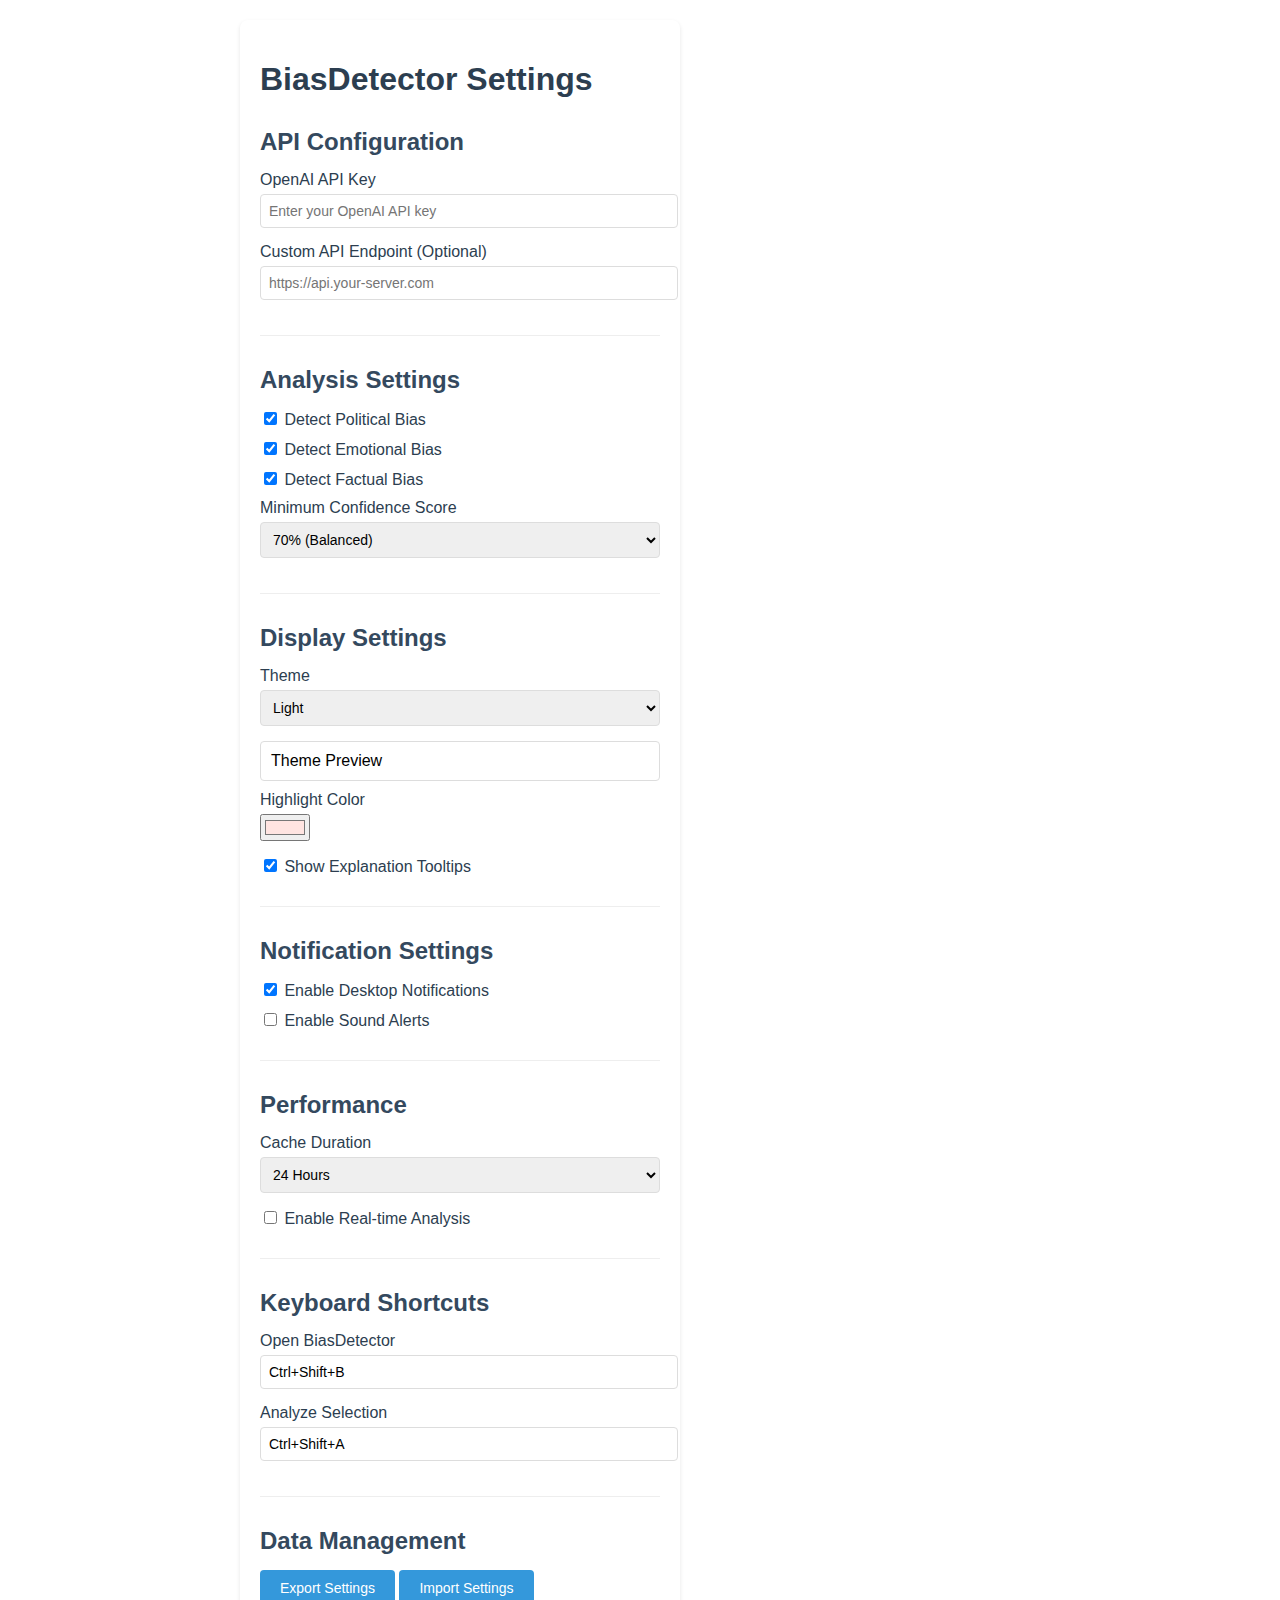
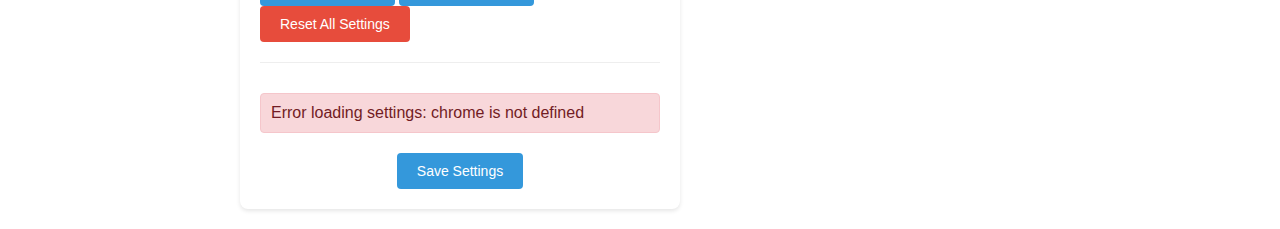
<file: extension/options.html>
<!DOCTYPE html>
<html lang="en">
<head>
    <meta charset="UTF-8">
    <meta name="viewport" content="width=device-width, initial-scale=1.0">
    <title>BiasDetector Settings</title>
    <link rel="stylesheet" href="styles.css">
    <style>
        body {
            width: 100%;
            max-width: 800px;
            margin: 0 auto;
            padding: 20px;
            font-family: -apple-system, BlinkMacSystemFont, 'Segoe UI', Roboto, Oxygen, Ubuntu, Cantarell, sans-serif;
        }
        
        .container {
            background: white;
            padding: 20px;
            border-radius: 8px;
            box-shadow: 0 2px 4px rgba(0,0,0,0.1);
        }

        .section {
            margin-bottom: 30px;
            padding-bottom: 20px;
            border-bottom: 1px solid #eee;
        }

        .section:last-child {
            border-bottom: none;
        }

        h1 {
            color: #2c3e50;
            margin-bottom: 30px;
        }

        h2 {
            color: #34495e;
            font-size: 1.5em;
            margin-bottom: 15px;
        }

        .form-group {
            margin-bottom: 15px;
        }

        label {
            display: block;
            margin-bottom: 5px;
            font-weight: 500;
            color: #2c3e50;
        }

        input[type="text"],
        input[type="password"],
        select {
            width: 100%;
            padding: 8px;
            border: 1px solid #ddd;
            border-radius: 4px;
            font-size: 14px;
        }

        .checkbox-group {
            margin: 10px 0;
        }

        button {
            background: #3498db;
            color: white;
            border: none;
            padding: 10px 20px;
            border-radius: 4px;
            cursor: pointer;
            font-size: 14px;
            transition: background 0.3s;
        }

        button:hover {
            background: #2980b9;
        }

        .status {
            margin-top: 10px;
            padding: 10px;
            border-radius: 4px;
        }

        .success {
            background: #d4edda;
            color: #155724;
            border: 1px solid #c3e6cb;
        }

        .error {
            background: #f8d7da;
            color: #721c24;
            border: 1px solid #f5c6cb;
        }

        .theme-preview {
            padding: 10px;
            margin: 10px 0;
            border-radius: 4px;
            border: 1px solid #ddd;
        }
    </style>
</head>
<body>
    <div class="container">
        <h1>BiasDetector Settings</h1>
        
        <div class="section">
            <h2>API Configuration</h2>
            <div class="form-group">
                <label for="apiKey">OpenAI API Key</label>
                <input type="password" id="apiKey" placeholder="Enter your OpenAI API key">
            </div>
            <div class="form-group">
                <label for="apiEndpoint">Custom API Endpoint (Optional)</label>
                <input type="text" id="apiEndpoint" placeholder="https://api.your-server.com">
            </div>
        </div>

        <div class="section">
            <h2>Analysis Settings</h2>
            <div class="checkbox-group">
                <label>
                    <input type="checkbox" id="detectPolitical" checked>
                    Detect Political Bias
                </label>
            </div>
            <div class="checkbox-group">
                <label>
                    <input type="checkbox" id="detectEmotional" checked>
                    Detect Emotional Bias
                </label>
            </div>
            <div class="checkbox-group">
                <label>
                    <input type="checkbox" id="detectFactual" checked>
                    Detect Factual Bias
                </label>
            </div>
            <div class="form-group">
                <label for="minConfidence">Minimum Confidence Score</label>
                <select id="minConfidence">
                    <option value="0.5">50% (More Detection)</option>
                    <option value="0.7" selected>70% (Balanced)</option>
                    <option value="0.9">90% (High Precision)</option>
                </select>
            </div>
        </div>

        <div class="section">
            <h2>Display Settings</h2>
            <div class="form-group">
                <label for="theme">Theme</label>
                <select id="theme">
                    <option value="light">Light</option>
                    <option value="dark">Dark</option>
                    <option value="system">System Default</option>
                </select>
            </div>
            <div class="theme-preview" id="themePreview">
                Theme Preview
            </div>
            <div class="form-group">
                <label for="highlightColor">Highlight Color</label>
                <input type="color" id="highlightColor" value="#FFE4E1">
            </div>
            <div class="checkbox-group">
                <label>
                    <input type="checkbox" id="showTooltips" checked>
                    Show Explanation Tooltips
                </label>
            </div>
        </div>

        <div class="section">
            <h2>Notification Settings</h2>
            <div class="checkbox-group">
                <label>
                    <input type="checkbox" id="enableNotifications" checked>
                    Enable Desktop Notifications
                </label>
            </div>
            <div class="checkbox-group">
                <label>
                    <input type="checkbox" id="soundAlerts">
                    Enable Sound Alerts
                </label>
            </div>
        </div>

        <div class="section">
            <h2>Performance</h2>
            <div class="form-group">
                <label for="cacheTime">Cache Duration</label>
                <select id="cacheTime">
                    <option value="0">No Cache</option>
                    <option value="3600">1 Hour</option>
                    <option value="86400" selected>24 Hours</option>
                    <option value="604800">1 Week</option>
                </select>
            </div>
            <div class="checkbox-group">
                <label>
                    <input type="checkbox" id="realTimeAnalysis">
                    Enable Real-time Analysis
                </label>
            </div>
        </div>

        <div class="section">
            <h2>Keyboard Shortcuts</h2>
            <div class="form-group">
                <label>Open BiasDetector</label>
                <input type="text" id="shortcutOpen" value="Ctrl+Shift+B" readonly>
            </div>
            <div class="form-group">
                <label>Analyze Selection</label>
                <input type="text" id="shortcutAnalyze" value="Ctrl+Shift+A" readonly>
            </div>
        </div>

        <div class="section">
            <h2>Data Management</h2>
            <button id="exportData">Export Settings</button>
            <button id="importData">Import Settings</button>
            <button id="resetData" style="background: #e74c3c;">Reset All Settings</button>
        </div>

        <div id="status" class="status" style="display: none;"></div>
        
        <div style="text-align: center; margin-top: 20px;">
            <button id="saveSettings">Save Settings</button>
        </div>
    </div>
    <script src="options.js"></script>
</body>
</html>
</file>
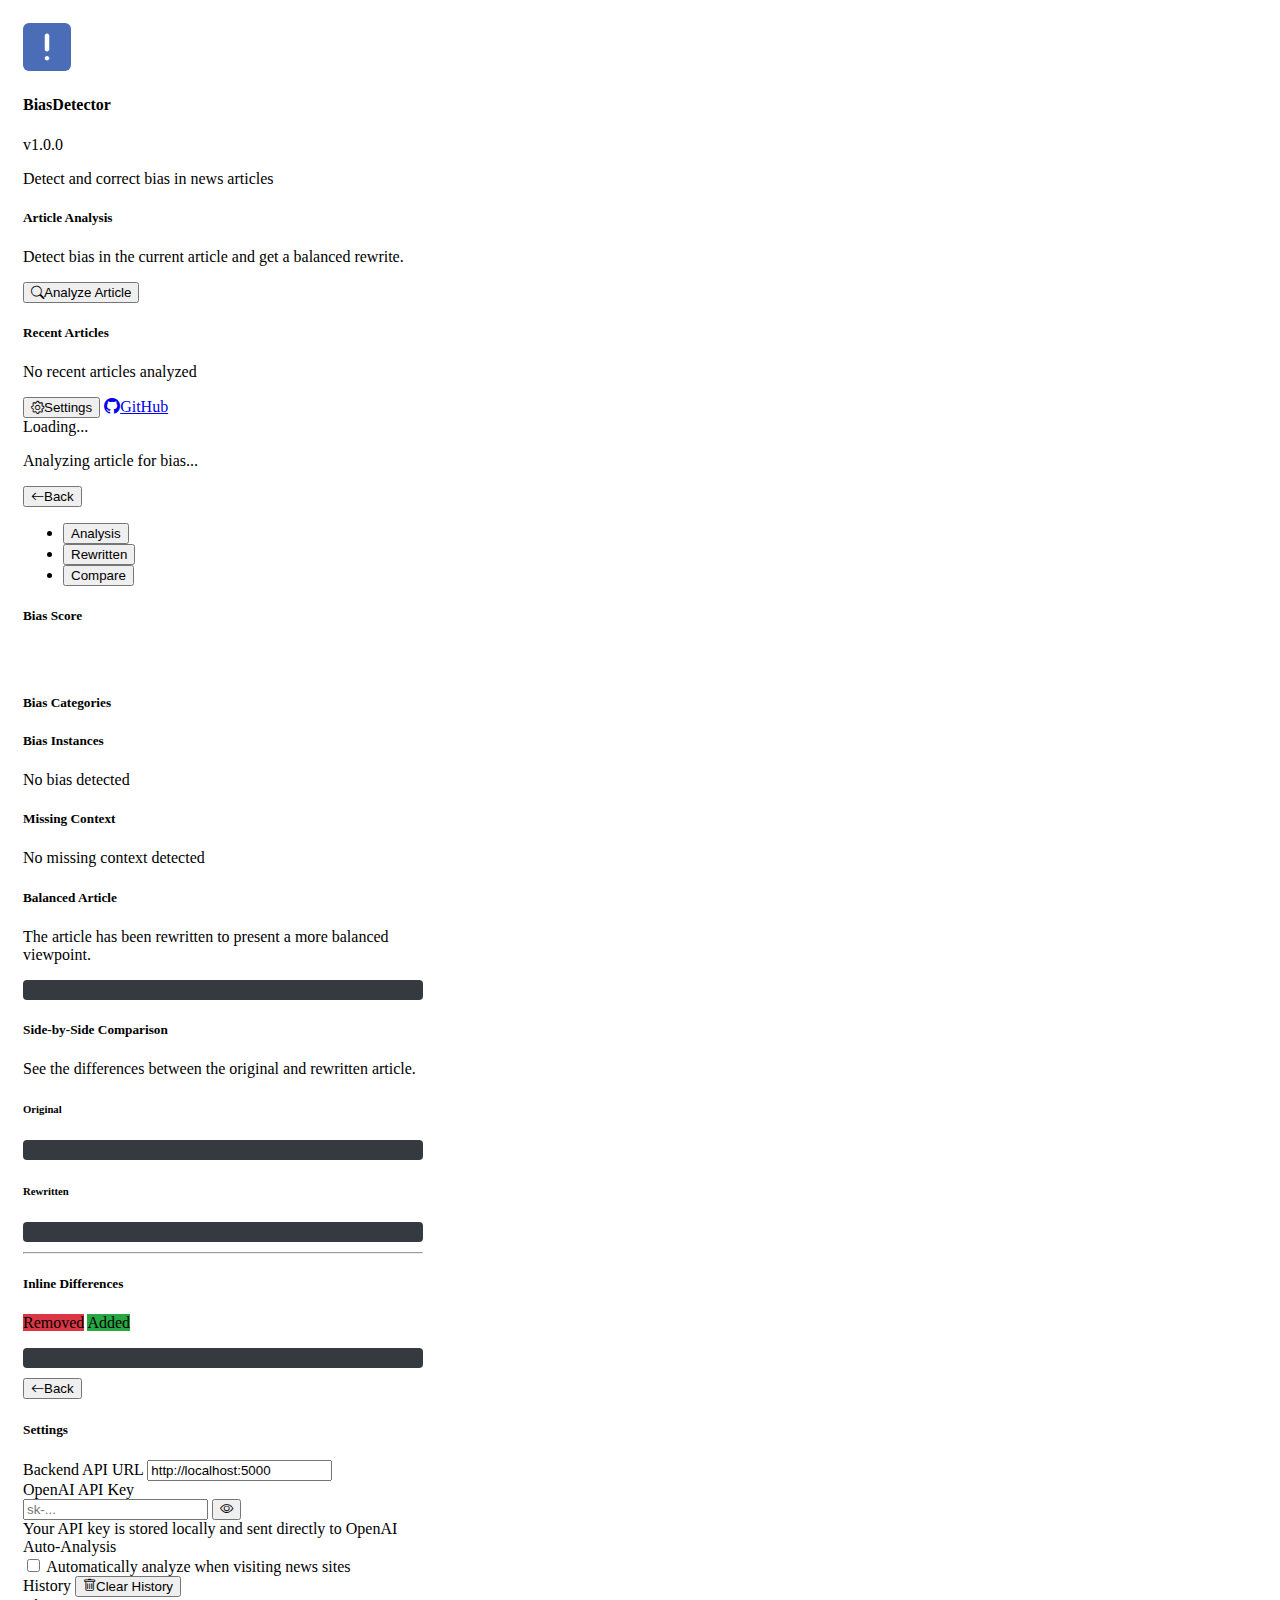
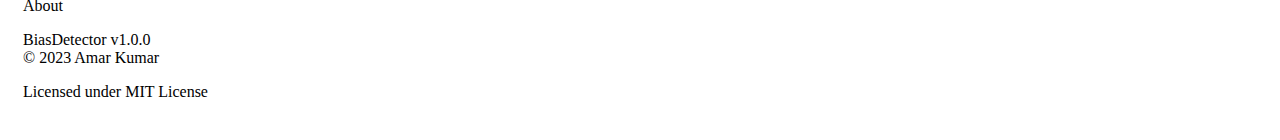
<file: extension/popup.html>
<!DOCTYPE html>
<html lang="en">
<head>
  <meta charset="UTF-8">
  <meta name="viewport" content="width=device-width, initial-scale=1.0">
  <title>BiasDetector</title>
  <link href="https://cdn.replit.com/agent/bootstrap-agent-dark-theme.min.css" rel="stylesheet">
  <link href="https://cdn.jsdelivr.net/npm/bootstrap-icons@1.7.2/font/bootstrap-icons.css" rel="stylesheet">
  <link rel="stylesheet" href="styles.css">
</head>
<body data-bs-theme="dark">
  <div class="container">
    <div class="header">
      <div class="d-flex align-items-center justify-content-between mb-3">
        <div class="d-flex align-items-center">
          <img src="images/icon48.svg" alt="BiasDetector Logo" class="me-2">
          <h4 class="m-0">BiasDetector</h4>
        </div>
        <span class="badge rounded-pill bg-info" id="version">v1.0.0</span>
      </div>
      <p class="text-muted small mb-3">Detect and correct bias in news articles</p>
    </div>

    <!-- Initial View -->
    <div id="initial-view">
      <div class="card mb-3">
        <div class="card-body">
          <h5 class="card-title">Article Analysis</h5>
          <p class="card-text">Detect bias in the current article and get a balanced rewrite.</p>
          <button id="analyze-btn" class="btn btn-primary w-100">
            <i class="bi bi-search me-2"></i>Analyze Article
          </button>
        </div>
      </div>

      <div class="card mb-3">
        <div class="card-body">
          <h5 class="card-title">Recent Articles</h5>
          <div id="recent-articles">
            <p class="text-center text-muted small py-3">No recent articles analyzed</p>
          </div>
        </div>
      </div>

      <div class="d-flex justify-content-center">
        <button id="settings-btn" class="btn btn-sm btn-outline-secondary me-2">
          <i class="bi bi-gear me-1"></i>Settings
        </button>
        <a href="https://github.com/amarzeus/BiasDetector" target="_blank" class="btn btn-sm btn-outline-secondary">
          <i class="bi bi-github me-1"></i>GitHub
        </a>
      </div>
    </div>

    <!-- Loading View -->
    <div id="loading-view" class="d-none text-center py-5">
      <div class="spinner-border text-primary mb-3" role="status">
        <span class="visually-hidden">Loading...</span>
      </div>
      <p id="loading-message">Analyzing article for bias...</p>
    </div>

    <!-- Results View -->
    <div id="results-view" class="d-none">
      <div class="mb-3">
        <button id="back-btn" class="btn btn-sm btn-outline-secondary">
          <i class="bi bi-arrow-left me-1"></i>Back
        </button>
      </div>

      <ul class="nav nav-tabs mb-3" id="resultTabs" role="tablist">
        <li class="nav-item" role="presentation">
          <button class="nav-link active" id="analysis-tab" data-bs-toggle="tab" data-bs-target="#analysis" type="button" role="tab" aria-controls="analysis" aria-selected="true">Analysis</button>
        </li>
        <li class="nav-item" role="presentation">
          <button class="nav-link" id="rewritten-tab" data-bs-toggle="tab" data-bs-target="#rewritten" type="button" role="tab" aria-controls="rewritten" aria-selected="false">Rewritten</button>
        </li>
        <li class="nav-item" role="presentation">
          <button class="nav-link" id="compare-tab" data-bs-toggle="tab" data-bs-target="#compare" type="button" role="tab" aria-controls="compare" aria-selected="false">Compare</button>
        </li>
      </ul>

      <div class="tab-content" id="resultTabsContent">
        <!-- Analysis Tab -->
        <div class="tab-pane fade show active" id="analysis" role="tabpanel" aria-labelledby="analysis-tab">
          <div class="card mb-3">
            <div class="card-body">
              <div class="d-flex justify-content-between align-items-center mb-3">
                <h5 class="card-title mb-0">Bias Score</h5>
                <div id="bias-score-badge" class="bias-score">
                  <span id="bias-score">0</span>/100
                </div>
              </div>
              <div class="progress mb-3">
                <div id="bias-score-bar" class="progress-bar" role="progressbar" style="width: 0%;" aria-valuenow="0" aria-valuemin="0" aria-valuemax="100"></div>
              </div>
              <div id="bias-assessment" class="small text-muted"></div>
            </div>
          </div>

          <div class="card mb-3">
            <div class="card-body">
              <h5 class="card-title">Bias Categories</h5>
              <div id="bias-categories" class="mt-3"></div>
            </div>
          </div>

          <div class="card mb-3">
            <div class="card-body">
              <h5 class="card-title">Bias Instances</h5>
              <div id="bias-instances" class="mt-3">
                <p class="text-center text-muted small py-3">No bias detected</p>
              </div>
            </div>
          </div>

          <div class="card mb-3">
            <div class="card-body">
              <h5 class="card-title">Missing Context</h5>
              <div id="missing-context" class="mt-3">
                <p class="text-center text-muted small py-3">No missing context detected</p>
              </div>
            </div>
          </div>
        </div>

        <!-- Rewritten Tab -->
        <div class="tab-pane fade" id="rewritten" role="tabpanel" aria-labelledby="rewritten-tab">
          <div class="card">
            <div class="card-body">
              <h5 class="card-title">Balanced Article</h5>
              <p class="text-muted small">The article has been rewritten to present a more balanced viewpoint.</p>
              <div id="rewritten-content" class="mt-3 article-content"></div>
            </div>
          </div>
        </div>

        <!-- Compare Tab -->
        <div class="tab-pane fade" id="compare" role="tabpanel" aria-labelledby="compare-tab">
          <div class="card">
            <div class="card-body">
              <h5 class="card-title">Side-by-Side Comparison</h5>
              <p class="text-muted small">See the differences between the original and rewritten article.</p>
              
              <div class="row mt-3">
                <div class="col-6">
                  <h6 class="text-muted">Original</h6>
                  <div id="original-content" class="article-content"></div>
                </div>
                <div class="col-6">
                  <h6 class="text-muted">Rewritten</h6>
                  <div id="compare-rewritten-content" class="article-content"></div>
                </div>
              </div>
              
              <hr>
              
              <h5 class="card-title mt-4">Inline Differences</h5>
              <p class="text-muted small">
                <span class="badge bg-danger">Removed</span>
                <span class="badge bg-success">Added</span>
              </p>
              <div id="diff-content" class="mt-3 article-content"></div>
            </div>
          </div>
        </div>
      </div>
    </div>

    <!-- Settings View -->
    <div id="settings-view" class="d-none">
      <div class="mb-3">
        <button id="settings-back-btn" class="btn btn-sm btn-outline-secondary">
          <i class="bi bi-arrow-left me-1"></i>Back
        </button>
      </div>

      <div class="card">
        <div class="card-body">
          <h5 class="card-title">Settings</h5>
          
          <div class="mb-3">
            <label for="api-url" class="form-label">Backend API URL</label>
            <input type="text" class="form-control" id="api-url" value="http://localhost:5000">
          </div>
          
          <div class="mb-3">
            <label for="openai-api-key" class="form-label">OpenAI API Key</label>
            <div class="input-group">
              <input type="password" class="form-control" id="openai-api-key" placeholder="sk-...">
              <button class="btn btn-outline-secondary" type="button" id="toggle-api-key">
                <i class="bi bi-eye"></i>
              </button>
            </div>
            <div class="form-text">Your API key is stored locally and sent directly to OpenAI</div>
          </div>
          
          <div class="mb-3">
            <label class="form-label d-block">Auto-Analysis</label>
            <div class="form-check form-switch">
              <input class="form-check-input" type="checkbox" id="auto-analyze">
              <label class="form-check-label" for="auto-analyze">Automatically analyze when visiting news sites</label>
            </div>
          </div>
          
          <div class="mb-3">
            <label class="form-label">History</label>
            <button id="clear-history-btn" class="btn btn-sm btn-outline-danger">
              <i class="bi bi-trash me-1"></i>Clear History
            </button>
          </div>
          
          <div class="mb-3">
            <label class="form-label">About</label>
            <p class="text-muted small">BiasDetector v1.0.0<br>© 2023 Amar Kumar</p>
            <p class="text-muted small">Licensed under MIT License</p>
          </div>
        </div>
      </div>
    </div>
  </div>

  <script src="https://cdn.jsdelivr.net/npm/bootstrap@5.1.3/dist/js/bootstrap.bundle.min.js"></script>
  <script src="popup.js"></script>
</body>
</html>
</file>
<file: extension/styles.css>
/* BiasDetector Extension Styles */

:root {
  --bd-primary: #4b6cb7;
  --bd-primary-dark: #3a5a99;
  --bd-success: #28a745;
  --bd-warning: #ffc107;
  --bd-danger: #dc3545;
  --bd-light: #f8f9fa;
  --bd-dark: #343a40;
  --bd-bg: #ffffff;
  --bd-text: #212529;
  --bd-border: #dee2e6;
  --bd-border-radius: 0.25rem;
  --bd-box-shadow: 0 0.125rem 0.25rem rgba(0, 0, 0, 0.075);
}

[data-bs-theme=dark] {
  --bd-primary: #4b6cb7;
  --bd-primary-dark: #3a5a99;
  --bd-success: #28a745;
  --bd-warning: #ffc107;
  --bd-danger: #dc3545;
  --bd-light: #343a40;
  --bd-dark: #f8f9fa;
  --bd-bg: #212529;
  --bd-text: #f8f9fa;
  --bd-border: #495057;
  --bd-box-shadow: 0 0.125rem 0.25rem rgba(0, 0, 0, 0.25);
}

/* Popup styles */
.container {
  width: 400px;
  max-width: 100%;
  padding: 15px;
}

.header {
  margin-bottom: 20px;
}

.bias-score {
  display: inline-block;
  padding: 0.25rem 0.5rem;
  border-radius: var(--bd-border-radius);
  color: white;
  font-weight: 600;
}

.bg-success {
  background-color: var(--bd-success) !important;
}

.bg-warning {
  background-color: var(--bd-warning) !important;
}

.bg-danger {
  background-color: var(--bd-danger) !important;
}

.article-content {
  max-height: 300px;
  overflow-y: auto;
  padding: 10px;
  background-color: var(--bd-light);
  border-radius: var(--bd-border-radius);
  margin-bottom: 10px;
}

.diff-removed {
  background-color: rgba(220, 53, 69, 0.2);
  text-decoration: line-through;
}

.diff-added {
  background-color: rgba(40, 167, 69, 0.2);
}

/* Content script overlay styles */
.bias-detector-overlay {
  position: fixed;
  top: 0;
  right: 0;
  width: 600px;
  max-width: 100%;
  height: 100vh;
  background-color: white;
  box-shadow: -2px 0 10px rgba(0, 0, 0, 0.1);
  z-index: 2147483647;
  display: flex;
  flex-direction: column;
  font-family: -apple-system, BlinkMacSystemFont, "Segoe UI", Roboto, "Helvetica Neue", Arial, sans-serif;
  color: #212529;
}

.bias-detector-header {
  display: flex;
  align-items: center;
  justify-content: space-between;
  padding: 15px;
  border-bottom: 1px solid #dee2e6;
  background-color: #f8f9fa;
}

.bias-detector-title {
  display: flex;
  align-items: center;
  font-size: 18px;
  font-weight: 600;
  color: #4b6cb7;
}

.bias-detector-icon {
  margin-right: 8px;
  color: #4b6cb7;
}

.bias-detector-score {
  padding: 5px 10px;
  border-radius: 4px;
  font-weight: 600;
  color: white;
}

.bias-detector-score-low {
  background-color: #28a745;
}

.bias-detector-score-medium {
  background-color: #ffc107;
  color: #212529;
}

.bias-detector-score-high {
  background-color: #dc3545;
}

.bias-detector-close {
  background: none;
  border: none;
  cursor: pointer;
  color: #6c757d;
}

.bias-detector-close:hover {
  color: #343a40;
}

.bias-detector-tabs {
  display: flex;
  border-bottom: 1px solid #dee2e6;
<<<<<<< HEAD
  position: relative;
  z-index: 10;
=======
>>>>>>> 7b55693 (Add project files and documentation for the BiasDetector Chrome extension.)
}

.bias-detector-tab {
  flex: 1;
<<<<<<< HEAD
  padding: 12px 10px;
  margin: 0 2px;
  text-align: center;
  background: #f8f9fa;
  border: 1px solid #dee2e6;
  border-bottom: 3px solid transparent;
  border-top-left-radius: 4px;
  border-top-right-radius: 4px;
  cursor: pointer;
  font-weight: 600;
  color: #6c757d;
  position: relative;
  z-index: 5;
  transition: all 0.2s ease;
  outline: none;
}

.bias-detector-tab:hover {
  background-color: #e9ecef;
  color: #4b6cb7;
  z-index: 6;
}

.bias-detector-tab.active {
  background-color: #fff;
  border-bottom-color: #4b6cb7;
  color: #4b6cb7;
  z-index: 7;
  box-shadow: 0 -2px 5px rgba(0, 0, 0, 0.05);
=======
  padding: 10px;
  text-align: center;
  background: none;
  border: none;
  border-bottom: 3px solid transparent;
  cursor: pointer;
  font-weight: 500;
  color: #6c757d;
}

.bias-detector-tab:hover {
  background-color: #f8f9fa;
  color: #4b6cb7;
}

.bias-detector-tab.active {
  border-bottom-color: #4b6cb7;
  color: #4b6cb7;
>>>>>>> 7b55693 (Add project files and documentation for the BiasDetector Chrome extension.)
}

.bias-detector-content {
  flex: 1;
  overflow-y: auto;
  padding: 15px;
<<<<<<< HEAD
  position: relative;
  z-index: 5;
  background-color: #fff;
=======
>>>>>>> 7b55693 (Add project files and documentation for the BiasDetector Chrome extension.)
}

.bias-detector-tab-content {
  display: none;
<<<<<<< HEAD
  opacity: 0;
  transition: opacity 0.3s ease;
  height: 0;
  overflow: hidden;
=======
>>>>>>> 7b55693 (Add project files and documentation for the BiasDetector Chrome extension.)
}

.bias-detector-tab-content.active {
  display: block;
<<<<<<< HEAD
  opacity: 1;
  height: auto;
  overflow: visible;
=======
>>>>>>> 7b55693 (Add project files and documentation for the BiasDetector Chrome extension.)
}

.bias-detector-footer {
  padding: 10px 15px;
  border-top: 1px solid #dee2e6;
  font-size: 12px;
  text-align: center;
  color: #6c757d;
}

.bias-detector-footer a {
  color: #4b6cb7;
  text-decoration: none;
}

/* Compare view styles */
.bias-detector-compare-container {
  display: flex;
  flex-direction: column;
}

.bias-detector-compare-columns {
  display: flex;
  gap: 15px;
  margin-bottom: 20px;
}

.bias-detector-compare-column {
  flex: 1;
  border: 1px solid #dee2e6;
  border-radius: 4px;
}

.bias-detector-compare-column h3 {
  padding: 10px;
  margin: 0;
  border-bottom: 1px solid #dee2e6;
  background-color: #f8f9fa;
  font-size: 16px;
  font-weight: 600;
}

.bias-detector-compare-content {
  padding: 10px;
  max-height: 300px;
  overflow-y: auto;
}

.bias-detector-compare-diff-title {
  margin-top: 0;
  margin-bottom: 10px;
  font-size: 16px;
  font-weight: 600;
}

.bias-detector-diff {
  padding: 10px;
  border: 1px solid #dee2e6;
  border-radius: 4px;
  max-height: 300px;
  overflow-y: auto;
}

.bias-detector-diff-removed {
  background-color: rgba(220, 53, 69, 0.2);
  color: #dc3545;
  padding: 2px 4px;
  border-radius: 2px;
}

.bias-detector-diff-added {
  background-color: rgba(40, 167, 69, 0.2);
  color: #28a745;
  padding: 2px 4px;
  border-radius: 2px;
}

/* Bias analysis styles */
.bias-detector-analysis {
  display: flex;
  flex-direction: column;
  gap: 20px;
}

.bias-detector-analysis-section {
  border: 1px solid #dee2e6;
  border-radius: 4px;
}

.bias-detector-analysis-section h3 {
  padding: 10px;
  margin: 0;
  border-bottom: 1px solid #dee2e6;
  background-color: #f8f9fa;
  font-size: 16px;
  font-weight: 600;
}

.bias-detector-score-container {
  padding: 15px;
}

.bias-detector-score-display {
  text-align: center;
  margin-bottom: 10px;
}

.bias-detector-score-value {
  font-size: 36px;
  font-weight: 700;
  color: #4b6cb7;
}

.bias-detector-score-label {
  font-size: 16px;
  color: #6c757d;
}

.bias-detector-score-bar {
  height: 8px;
  background-color: #e9ecef;
  border-radius: 4px;
  margin-bottom: 10px;
}

.bias-detector-score-progress {
  height: 100%;
  border-radius: 4px;
  background-color: #4b6cb7;
}

.bias-detector-score-description {
  margin: 0;
  text-align: center;
  font-size: 14px;
  color: #6c757d;
}

.bias-detector-categories {
  padding: 15px;
  display: flex;
  flex-direction: column;
  gap: 10px;
}

.bias-detector-category-header {
  display: flex;
  justify-content: space-between;
  margin-bottom: 5px;
}

.bias-detector-category-count {
  background-color: #6c757d;
  color: white;
  padding: 1px 5px;
  border-radius: 10px;
  font-size: 12px;
}

.bias-detector-category-bar {
  height: 5px;
  background-color: #e9ecef;
  border-radius: 2px;
}

.bias-detector-category-progress {
  height: 100%;
  border-radius: 2px;
  background-color: #4b6cb7;
}

.bias-detector-instances,
.bias-detector-missing-context {
  padding: 15px;
  display: flex;
  flex-direction: column;
  gap: 10px;
}

.bias-detector-instance,
.bias-detector-context-item {
  border: 1px solid #dee2e6;
  border-radius: 4px;
  overflow: hidden;
}

.bias-detector-instance-header,
.bias-detector-context-header {
  display: flex;
  justify-content: space-between;
  align-items: center;
<<<<<<< HEAD
  padding: 12px;
  background-color: #f8f9fa;
  border-bottom: 1px solid #dee2e6;
  position: relative;
  z-index: 1;
  cursor: pointer;
  transition: background-color 0.2s ease;
}

.bias-detector-instance-header:hover,
.bias-detector-context-header:hover {
  background-color: #e9ecef;
=======
  padding: 10px;
  background-color: #f8f9fa;
  border-bottom: 1px solid #dee2e6;
>>>>>>> 7b55693 (Add project files and documentation for the BiasDetector Chrome extension.)
}

.bias-detector-instance-text,
.bias-detector-context-statement {
<<<<<<< HEAD
  font-weight: 600;
  white-space: nowrap;
  overflow: hidden;
  text-overflow: ellipsis;
  max-width: 65%;
  pointer-events: none;
=======
  font-weight: 500;
  white-space: nowrap;
  overflow: hidden;
  text-overflow: ellipsis;
  max-width: 70%;
>>>>>>> 7b55693 (Add project files and documentation for the BiasDetector Chrome extension.)
}

.bias-detector-instance-category,
.bias-detector-context-importance {
  padding: 2px 8px;
  border-radius: 10px;
  font-size: 12px;
  font-weight: 600;
  color: white;
}

.bias-detector-severity-low {
  background-color: #28a745;
}

.bias-detector-severity-medium {
  background-color: #ffc107;
  color: #212529;
}

.bias-detector-severity-high {
  background-color: #dc3545;
}

.bias-detector-importance-low {
  background-color: #6c757d;
}

.bias-detector-importance-medium {
  background-color: #4b6cb7;
}

.bias-detector-importance-high {
  background-color: #dc3545;
}

.bias-detector-instance-details,
.bias-detector-context-details {
  padding: 10px;
}

.bias-detector-instance-details p,
.bias-detector-context-details p {
  margin: 0 0 5px 0;
}

.bias-detector-instance-details p:last-child,
.bias-detector-context-details p:last-child {
  margin-bottom: 0;
}
</file>
